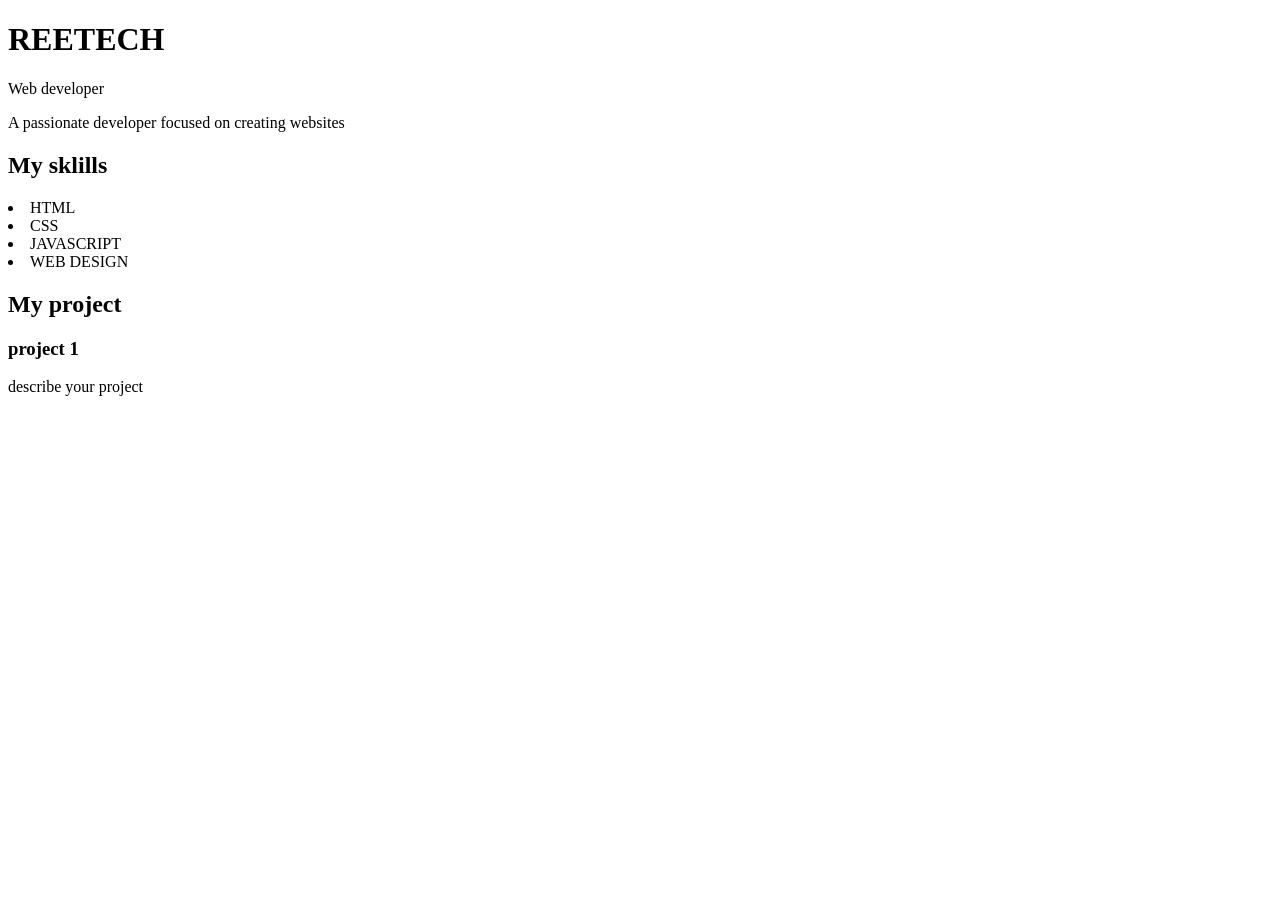
<file: index.html>
<!DOCTYPE html>
<html lang="en">
<head>
    <meta charset="UTF-8">
    <meta name="viewport" content="width=device-width, initial-scale=1.0">
    <title>portfolio</title>
</head>
<body>
<header>
    <h1>REETECH</h1>
    <p class="subtitle "> Web developer</p>
    <p class="bio">A passionate developer focused on creating websites</p>
</header>
<section class="skills">
    <h2>My sklills </h2>
    <ul class="My skills's list"></ul>
    <li>HTML</li>
    <li>CSS</li>
    <li>JAVASCRIPT</li>
    <li>WEB DESIGN</li>
</section>
<section class="project"></section>
<h2>My project</h2>
<div class="project grid"></div>
<article class="project">
    <h3>project 1</h3>
    <p>describe your project</p>


</article>
    
</body>
</html>
</file>
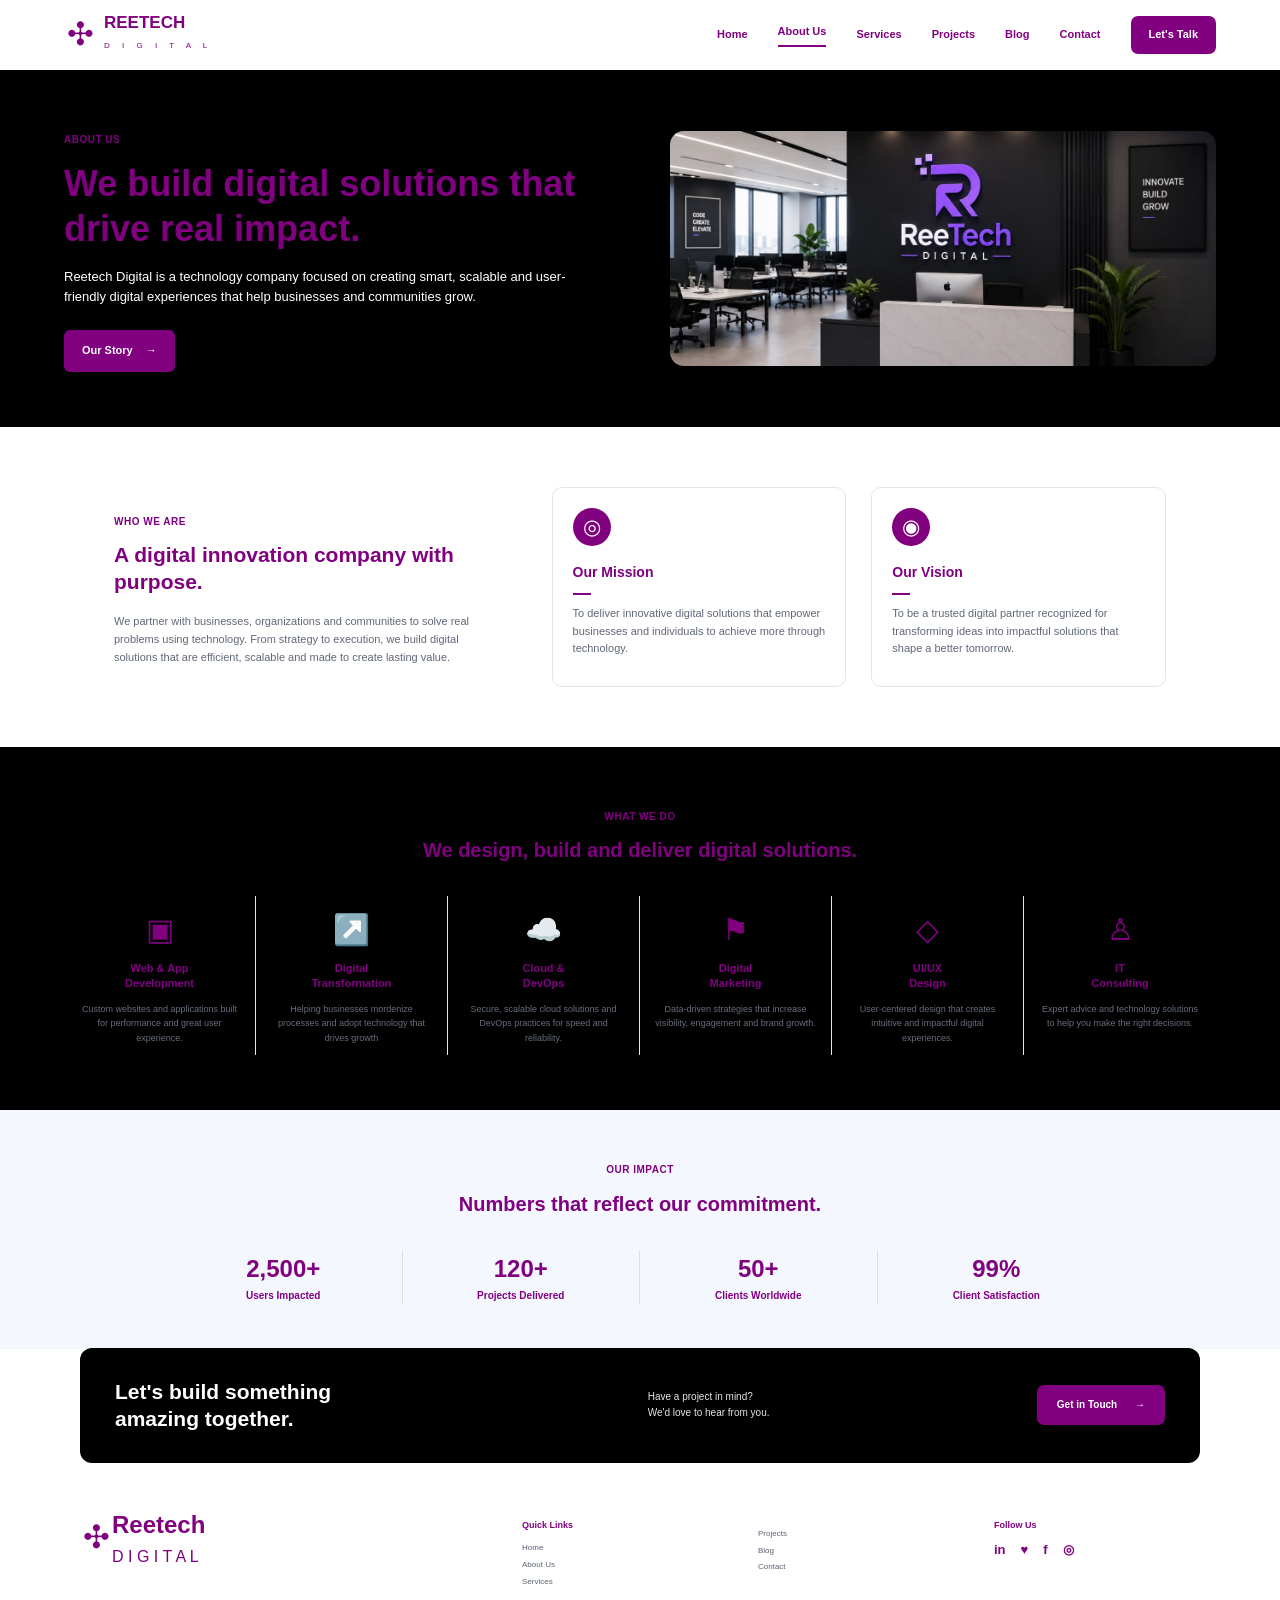
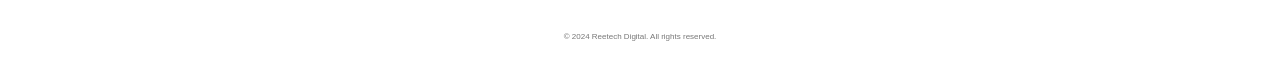
<file: about.html>
<!DOCTYPE html>
<html lang="en">
<head>
    <meta charset="UTF-8">
    <meta name="viewport" content="width=device-width, initial-scale=1.0">
    <title>REETECH Digital| About Us</title>
    <link rel="stylesheet" href="about.css">

</head>
<body>
    <header class="header">
        <div class="logo">
            <div class="logo-icon">✣</div>
            <div>
                <h2>REETECH</h2>
                <span>D I G I T A L</span>
            </div>
        </div>

        <nav>
            <a href="#">Home</a>
            <a href="#" class="active">About Us</a>
            <a href="#">Services</a>
            <a href="#">Projects</a>
            <a href="#">Blog</a>
            <a href="#">Contact</a>
            <a href="#" class="talk-btn">Let's Talk</a>
        </nav>
    </header>


    
    <section class="hero">

        <div class="hero-content">

            <div class="hero-text">
                <small>ABOUT US</small>

                <h1>
                    We build digital solutions
                    that drive real impact.
                </h1>

                <p>
                    Reetech Digital is a technology company focused on
                    creating smart, scalable and user-friendly digital
                    experiences that help businesses and communities grow.
                </p>

                <a href="#" class="primary-btn">
                    Our Story <span>→</span>
                </a>
            </div>

            <div class="hero-image">
                <img src="Reetech digital.jpeg" alt="reetech Digital Office">
            </div>

        </div>

    </section>



    <section class="who">

        <div class="who-intro">
            <small>WHO WE ARE</small>

            <h2>
                A digital innovation company
                with purpose.
            </h2>

            <p>
                We partner with businesses, organizations and communities
                to solve real problems using technology. From strategy
                to execution, we build digital solutions that are efficient,
                scalable and made to create lasting value.
            </p>
        </div>


        <div class="info-card">
            <div class="card-icon">◎</div>

            <h3>Our Mission</h3>

            <div class="line"></div>

            <p>
                To deliver innovative digital solutions that empower
                businesses and individuals to achieve more through
                technology.
            </p>
        </div>


        <div class="info-card">
            <div class="card-icon">◉</div>

            <h3>Our Vision</h3>

            <div class="line"></div>

            <p>
                To be a trusted digital partner recognized for transforming
                ideas into impactful solutions that shape a better tomorrow.
            </p>
        </div>

    </section>


    
    <section class="services">

        <div class="section-heading">
            <small>WHAT WE DO</small>

            <h2>
                We design, build and deliver digital solutions.
            </h2>
        </div>


        <div class="service-container">

            <div class="service">
                <div class="service-icon">▣</div>

                <h3>Web & App<br>Development</h3>

                <p>
                    Custom websites and applications built for
                    performance and great user experience.
                </p>
            </div>


            <div class="service">
                <div class="service-icon">↗️</div>
                <h3>Digital<br>Transformation</h3>
                <p> Helping businesses mordenize processes and adopt technology that drives growth</p>
                </div>
                <div class="service">
                <div class="service-icon">☁️</div>

                <h3>Cloud &<br>DevOps</h3>

                <p>
                    Secure, scalable cloud solutions and DevOps
                    practices for speed and reliability.
                </p>
            </div>


            <div class="service">
                <div class="service-icon">⚑</div>

                <h3>Digital<br>Marketing</h3>

                <p>
                    Data-driven strategies that increase visibility,
                    engagement and brand growth.
                </p>
            </div>


            <div class="service">
                <div class="service-icon">◇</div>

                <h3>UI/UX<br>Design</h3>

                <p>
                    User-centered design that creates intuitive
                    and impactful digital experiences.
                </p>
            </div>


            <div class="service">
                <div class="service-icon">♙</div>

                <h3>IT<br>Consulting</h3>

                <p>
                    Expert advice and technology solutions to help
                    you make the right decisions.
                </p>
            </div>

        </div>

    </section>

    <section class="numbers">

        <div class="section-heading">
            <small>OUR IMPACT</small>

            <h2>
                Numbers that reflect our commitment.
            </h2>
        </div>


        <div class="stats">

            <div class="stat">
                <h2>2,500+</h2>
                <p>Users Impacted</p>
            </div>

            <div class="stat">
                <h2>120+</h2>
                <p>Projects Delivered</p>
            </div>

            <div class="stat">
                <h2>50+</h2>
                <p>Clients Worldwide</p>
            </div>

            <div class="stat">
                <h2>99%</h2>
                <p>Client Satisfaction</p>
            </div>

        </div>

    </section>


    
    <section class="cta">

        <div>
            <h2>
                Let's build something<br>
                amazing together.
            </h2>
        </div>

        <div>
            <p>
                Have a project in mind?<br>
                We'd love to hear from you.
            </p>
        </div>

        <a href="#" class="cta-btn">
            Get in Touch <span>→</span>
        </a>

    </section>



    <footer>

        <div class="footer-logo">
            <div class="logo-icon">✣</div>

            <div>
                <h2>Reetech</h2>
                <span>D I G I T A L</span>
            </div>
        </div>


        <div class="footer-links">
            <h4>Quick Links</h4>
            <a href="#">Home</a>
            <a href="#">About Us</a>
            <a href="#">Services</a>
        </div>


        <div class="footer-links">
            <h4> </h4>
            <a href="#">Projects</a>
            <a href="#">Blog</a>
            <a href="#">Contact</a>
        </div>


        <div class="social">
            <h4>Follow Us</h4>

            <div class="social-icons">
                <span>in</span>
                <span>♥️</span>
                <span>f</span>
                <span>◎</span>
            </div>
        </div>

        <div class="copyright">
            © 2024 Reetech Digital. All rights reserved.
        </div>

    </footer>
  </div>
</body>
</html>
</file>
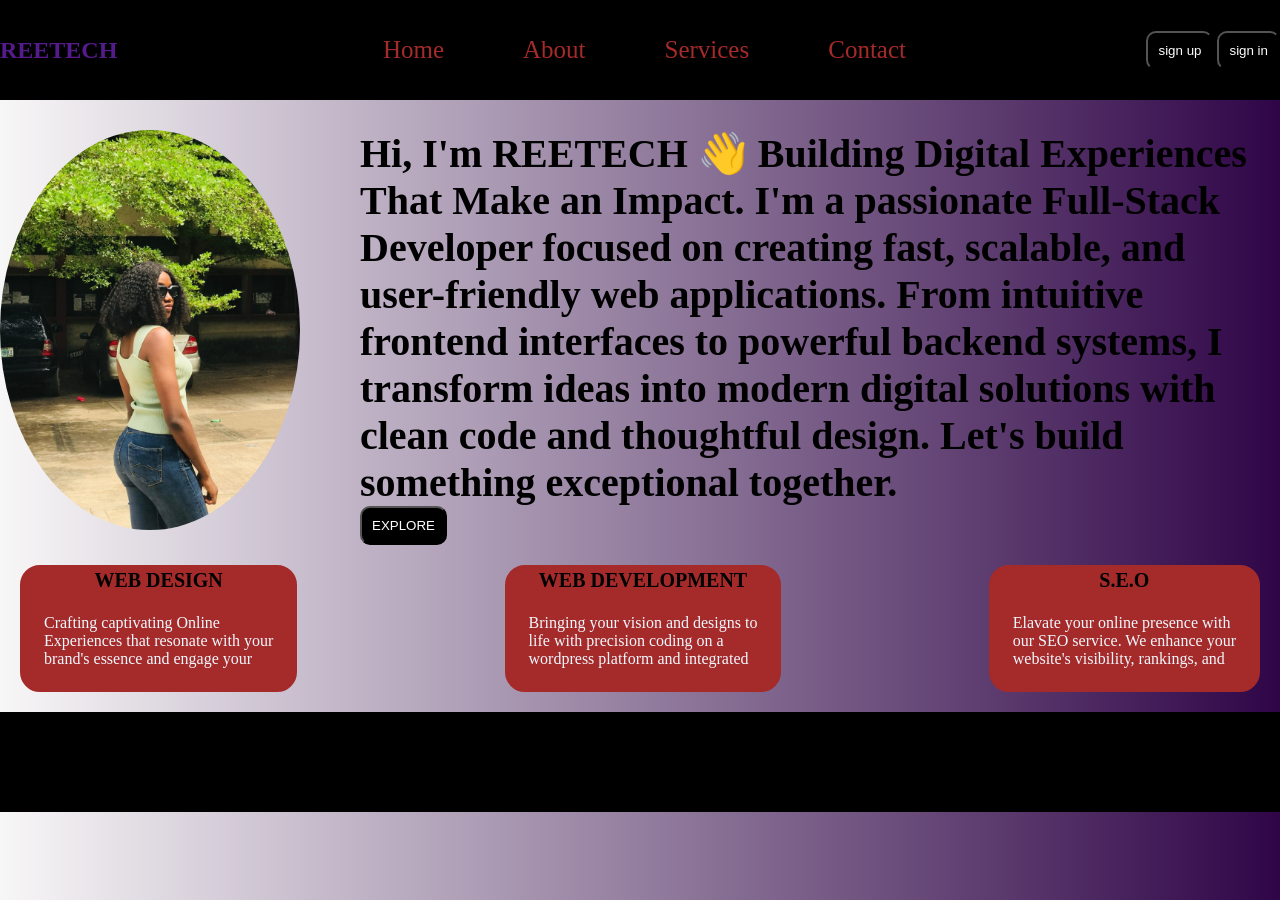
<file: Hero.html>
<!DOCTYPE html>
<html lang="en">
<head>
    <meta charset="UTF-8">
    <meta name="viewport" content="width=device-width, initial-scale=1.0">
    <title>Document</title>
    <link rel="stylesheet" href="hero.css">
</head>
<body>
<section>
    <nav>
        <div class="innodiv">
            <div class="logo">
                <h2><a href="">REETECH</a></h2>
            </div>

            <ul>
                <li><a href="">Home</a></li>
                <li><a href="about.html">About</a></li>
                <li><a href="services.html">Services</a></li>
                <li><a href="">Contact</a></li>


            

            </ul>
            <div>
          <button>sign up</button>
          <button>sign in</button>
          </div>

        </div>

    </nav>

    <div class="rita">
        <img src="DVYV2682.JPG" alt="">
    </div>
    <p>
        Hi, I'm REETECH 👋
        Building Digital Experiences That Make an Impact.
        I'm a passionate Full-Stack Developer focused on creating fast, scalable, and user-friendly web applications. From intuitive frontend interfaces to powerful backend systems, I transform ideas into modern digital solutions with clean code and thoughtful design.

        Let's build something exceptional together.
    </p> 
    <button class="btn"> EXPLORE</button>
</section> 
<section class="set">
        <table class="tab1">
            <th>WEB DESIGN</th>
                <tr>
                    <td>Crafting captivating Online <br>
                        Experiences that resonate with your <br>
                        brand's essence and engage your
                    </td>
                </tr>
        </table>
        <table class="tab2">
            <th>WEB DEVELOPMENT</th>
                <tr>
                    <td>Bringing your vision and designs to <br>
                        life with precision coding on a <br>
                        wordpress platform and integrated
                    </td>
                </tr>
        </table>
        <table class="tab3" style="background-color: brown" >
            <th>S.E.O</th>
            <tr>
                <td>
                    Elavate your online presence with <br>
                    our SEO service. We enhance your <br>
                    website's visibility, rankings, and
                </td>
            </tr>
        </table>
</section>
<nav>
<div class="innodiv">
    <div></div>
    

</div>



</nav>
</body>
</html>
</file>
<file: about.css>
* {
    margin: 0;
    padding: 0;
    box-sizing: border-box;
}

body {
    font-family: Arial, Helvetica, sans-serif;
    color: purple;
    background: white;
    line-height: 1.6;
}

a {
    text-decoration: none;
    color: inherit;
}

img {
    width: 100%;
    display: block;
}



.header {
    height: 70px;
    padding: 0 5%;
    display: flex;
    align-items: center;
    justify-content: space-between;
    background: white;
}

.logo {
    display: flex;
    align-items: center;
    gap: 8px;
}

.logo-icon {
    width: 32px;
    height: 32px;
    color: purple;
    font-size: 32px;
    display: flex;
    align-items: center;
    justify-content: center;
}

.logo h2 {
    font-size: 17px;
    line-height: 15px;
    color: purple;
}

.logo span {
    font-size: 8px;
    letter-spacing: 5px;
    color: purple;
}

nav {
    display: flex;
    align-items: center;
    gap: 30px;
}

nav a {
    font-size: 11px;
    font-weight: 600;
    color: purple;
}

nav a:hover {
    color: purple;
}

nav .active {
    color: purple;
    border-bottom: 2px solid purple;
    padding-bottom: 5px;
}

.talk-btn {
    background: purple;
    color: white !important;
    padding: 10px 18px;
    border-radius: 7px;
}



.hero {
    background:black;
    padding: 55px 5%;
}

.hero-content {
    max-width: 1180px;
    margin: auto;
    display: flex;
    align-items: center;
    justify-content: space-between;
    gap: 60px;
}

.hero-text {
    width: 48%;
}

.hero-text small,
.who small,
.section-heading small {
    color:purple;
    font-size: 10px;
    font-weight: bold;
    letter-spacing: .5px;
}

.hero-text h1 {
    font-size: 36px;
    line-height: 1.25;
    margin: 10px 0 16px;
    max-width: 550px;
}

.hero-text p {
    font-size: 13px;
    color: white;
    max-width: 520px;
    margin-bottom: 22px;
}

.primary-btn {
    display: inline-block;
    background: purple;
    color: white;
    padding: 12px 18px;
    border-radius: 6px;
    font-size: 11px;
    font-weight: bold;
}

.primary-btn span {
    margin-left: 10px;
}

.hero-image {
    width: 48%;
}

.hero-image img {
    height: 235px;
    object-fit: cover;
    border-radius: 14px;
}



.who {
    max-width: 1180px;
    margin: auto;
    padding: 60px 5%;
    display: grid;
    grid-template-columns: 1.4fr 1fr 1fr;
    gap: 25px;
    align-items: center;
}

.who-intro {
    padding-right: 25px;
}

.who-intro h2 {
    font-size: 21px;
    line-height: 1.3;
    margin: 8px 0 18px;
}

.who-intro p,
.info-card p {
    color: #606778;
    font-size: 11px;
}

.info-card {
    min-height: 200px;
    padding: 20px;
    border: 1px solid #e2e5eb;
    border-radius: 10px;
    background: white;
}

.card-icon {
    width: 38px;
    height: 38px;
    background: purple;
    color: white;
    border-radius: 50%;
    display: flex;
    align-items: center;
    justify-content: center;
    font-size: 21px;
    margin-bottom: 15px;
}

.info-card h3 {
    font-size: 14px;
}

.line {
    height: 2px;
    width: 18px;
    background:purple;
    margin: 10px 0;
}


.services {
    background: black;
    padding: 55px 5%;
}

.section-heading {
    text-align: center;
    margin-bottom: 30px;
}

.section-heading h2 {
    font-size: 20px;
    margin-top: 7px;
}

.service-container {
    max-width: 1180px;
    margin: auto;
    display: grid;
    grid-template-columns: repeat(6, 1fr);
}

.service {
    text-align: center;
    padding: 10px 15px;
    border-right: 1px solid #e3e6ec;
}

.service:last-child {
    border-right: none;
}

.service-icon {
    font-size: 30px;
    color: purple;
    height: 55px;
}

.service h3 {
    font-size: 11px;
    line-height: 1.3;
    margin-bottom: 12px;
}

.service p {
    font-size: 9px;
    color: #666d7d;
}



.numbers {
    background: #f5f7ff;
    padding: 45px 5%;
}

.stats {
    max-width: 950px;
    margin: auto;
    display: grid;
    grid-template-columns: repeat(4, 1fr);
}

.stat {
    text-align: center;
    border-right: 1px solid #dce0e9;
}

.stat:last-child {
    border-right: none;
}

.stat h2 {
    color:purple;
    font-size: 24px;
}

.stat p {
    font-size: 10px;
    font-weight: bold;
}


.cta {
    max-width: 1120px;
    margin: -1px auto 35px;
    padding: 30px 35px;
    background: black;
    color:white;
    border-radius: 12px;
    display: grid;
    grid-template-columns: 1.4fr 1fr auto;
    align-items: center;
    gap: 30px;
}

.cta h2 {
    font-size: 21px;
    line-height: 1.3;
}

.cta p {
    font-size: 10px;
    opacity: .9;
}

.cta-btn {
    background: purple;
    color: white;
    padding: 12px 20px;
    border-radius: 7px;
    font-size: 10px;
    font-weight: bold;
}

.cta-btn span {
    margin-left: 15px;
}




footer {
    max-width: 1120px;
    margin: auto;
    padding: 20px 0 25px;
    display: grid;
    grid-template-columns: 2fr 1fr 1fr 1fr;
    gap: 30px;
    position: relative;
}

.footer-logo {
    display: flex;
    align-items: center;
    height: 40px;
}

.footer-links {
    display: flex;
    flex-direction: column;
}

.footer-links h4,
.social h4 {
    font-size: 9px;
    margin-bottom: 8px;
}

.footer-links a {
    font-size: 8px;
    color: #596174;
    margin: 2px 0;
}

.social-icons {
    display: flex;
    gap: 15px;
}

.social-icons span {
    color:purple;
    font-weight: bold;
    font-size: 13px;
}

.copyright {
    grid-column: 1 / -1;
    text-align: center;
    font-size: 8px;
    color: #777;
    margin-top: 10px;
}


@media (max-width: 900px) {

    nav {
        gap: 12px;
    }

    .hero-text h1 {
        font-size: 30px;
    }

    .service-container {
        grid-template-columns: repeat(3, 1fr);
        row-gap: 30px;
    }

    .service:nth-child(3) {
        border-right: none;
    }
}


@media (max-width: 700px) {

    .header {
        height: auto;
        padding: 20px;
        flex-direction: column;
        gap: 20px;
    }

    nav {
        flex-wrap: wrap;
        justify-content: center;
    }

    .hero {
        padding: 40px 20px;
    }

    .hero-content {
        flex-direction: column;
    }

    .hero-text,
    .hero-image {
        width: 100%;
    }

    .hero-text h1 {
        font-size: 29px;
    }

    .who {
        grid-template-columns: 1fr;
        padding: 45px 20px;
    }

    .service-container {
        grid-template-columns: repeat(2, 1fr);
    }

    .service {
        border-right: none;
    }

    .stats {
        grid-template-columns: repeat(2, 1fr);
        gap: 25px;
    }

    .stat:nth-child(2) {
        border-right: none;
    }

    .cta {
        margin: 0 20px 30px;
        grid-template-columns: 1fr;
        text-align: center;
    }

    footer {
        margin: 0 20px;
        grid-template-columns: 1fr 1fr;
    }
}


@media (max-width: 450px) {

    nav a {
        font-size: 10px;
    }

    .service-container {
        grid-template-columns: 1fr;
    }

    .stats {
        grid-template-columns: 1fr;
    }

    .stat {
        border-right: none;
        border-bottom: 1px solid #ddd;
        padding-bottom: 15px;
    }

    footer {
        grid-template-columns: 1fr;
    }
}
</file>
<file: hero.css>
*{
    margin: 0;
    padding: 0;
    text-decoration: none;
    list-style: none;
}
body{
    background: linear-gradient(to left ,rgb(47, 5, 71),rgb(248, 247, 247));
}

.rita img{
    float: left;
    border-radius: 50%;
    margin-right: 60px;
    margin-top: 30px;
    width: 300px;
}
p{
    font-weight: 600;
    font-size: 40px;
    margin-top: 30px;
}

.innodiv{
    align-items: center;
    display: flex;
    justify-content: space-between;
    height: 100px;
}
nav{
    background-color: black;
}

 li{
    list-style: none;
    display: inline-block;
    padding: 25px;
    padding-left: 50px;
    

}
li a{
    font-size: 25px;
    font-weight: 25;
    color: brown;
}
button{
    padding: 10px;
    border-radius: 10px;
    background-color: orange;
    color: black;
}
.box{
    background-color:brown;
    height: 200px;
    padding: 20px;
    width: 200px;
    margin-top: 20%;
}
.container{
    display:inline-block ;
    text-align: center;
    justify-content: space-between;
}
.tab1{
    border: 2px solid brown;
    background-color: brown;
    border-radius: 20px;
}
.tab1 th{
    font-size:20px;
    font-weight: 600;
    font-family: Georgia, 'Times New Roman', Times, serif;
}
.tab1 td{
    padding: 20px;
    color: aliceblue;

}
.tab2{
    border: 2px solid brown;
    background-color: brown;
    border-radius: 20px;
}
.tab2 th{
    font-size:20px;
    font-weight: 600;
    font-family: Georgia, 'Times New Roman', Times, serif;
}
.tab2 td{
    padding: 20px;
    color: aliceblue;
}

.tab3{
    border: 2px solid brown;
    background-color: brown;
    border-radius: 20px;
}

.tab3 th{
    font-size:20px;
    font-weight: 600;
    font-family: Georgia, 'Times New Roman', Times, serif;
}

.tab3 td{
    padding: 20px;
    color: aliceblue;
    
}


.set{
    display: flex;
    padding: 20px;
    justify-content: space-between;
}
button{
    color: white;
    background-color: black;

}
</file>
